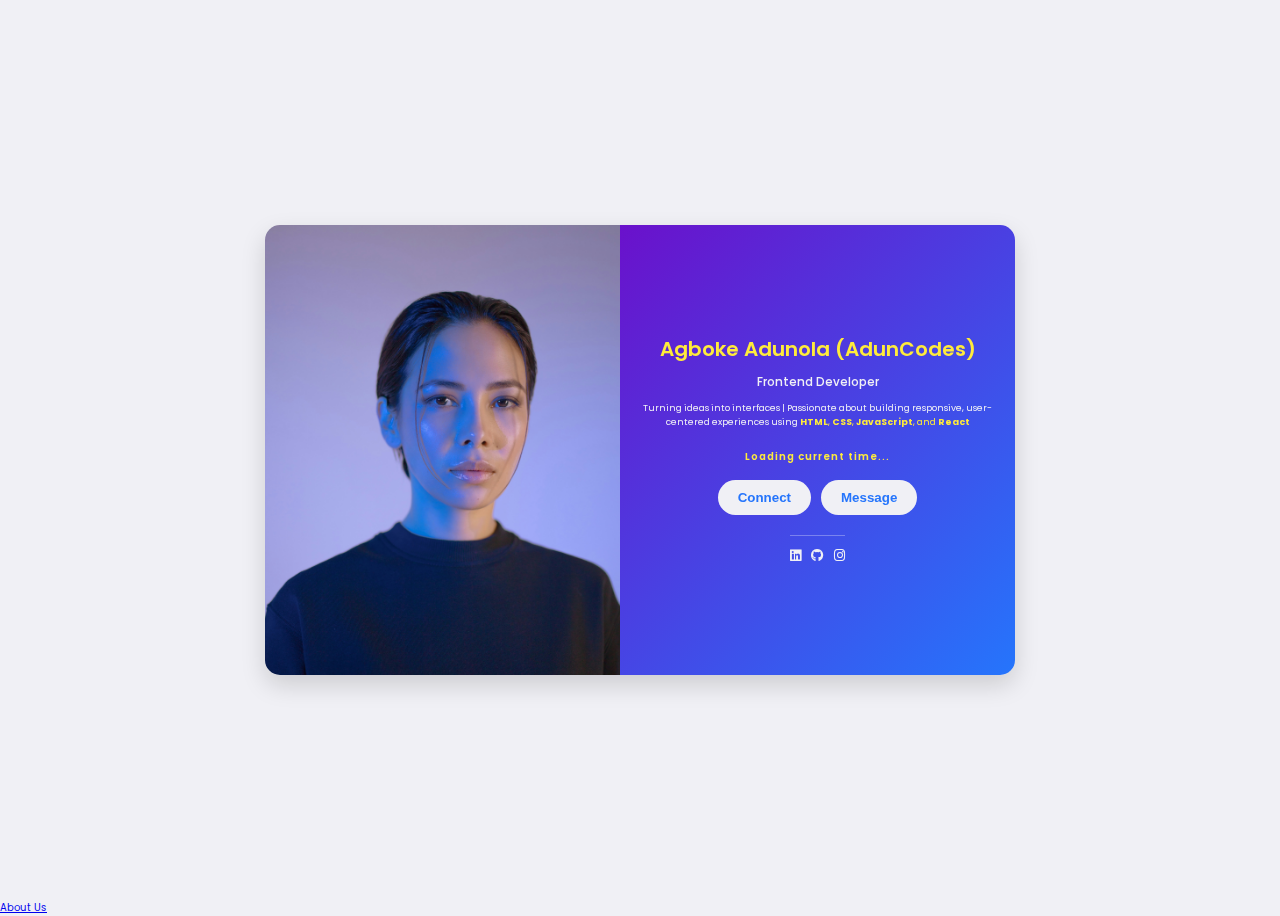
<file: index.html>
<!DOCTYPE html>
<html lang="en">
  <head>
    <meta charset="UTF-8" />
    <meta name="viewport" content="width=device-width, initial-scale=1.0" />
    <title>Profile Card</title>
    <link
      rel="stylesheet"
      href="https://cdnjs.cloudflare.com/ajax/libs/font-awesome/6.0.0/css/all.min.css"
    />
    <link rel="stylesheet" href="index.css" />
    <link rel="stylesheet" href="profile.css" />
  </head>

  <body>
    <article
      class="card-container"
      id="showDetails"
      data-testid="test-profile-card"
    >
      <div class="profile-card">
        <div class="flip-card-inner">
          <!-- FRONT SIDE -->
          <div class="card-front">
            <div class="profile-image" data-testid="test-user-avatar">
              <figure>
                <img src="assets/profile_pics.jpg" alt="Profile Avatar" />
              </figure>
            </div>

            <div class="profile-info">
              <h2 class="name" data-testid="test-user-name">
                Agboke Adunola (AdunCodes)
              </h2>
              <h3>Frontend Developer</h3>
              <p data-testid="test-user-bio">
                Turning ideas into interfaces | Passionate about building
                responsive, user-centered experiences using
                <span class="profile-info-highlight">
                  <strong>HTML</strong>, <strong>CSS</strong>,
                  <strong>JavaScript</strong>, and <strong>React</strong>
                </span>
              </p>

           
              <p id="current-time">Loading current time...</p>

              <div class="action-btns">
                <button class="btn-connect">Connect</button>
                <button class="btn-message">Message</button>
              </div>

              <div class="social-icons" data-testid="test-user-social-links">
                <a
                  href="https://linkedin.com/in/agboke-folashade-718416125"
                  target="_blank"
                  rel="noopener noreferrer"
                  data-testid="test-user-social-linkedin"
                  aria-label="LinkedIn"
                >
                  <i class="fab fa-linkedin"></i>
                </a>
                <a
                  href="https://github.com/Agboke-Adunola"
                  target="_blank"
                  rel="noopener noreferrer"
                  data-testid="test-user-social-github"
                  aria-label="GitHub"
                >
                  <i class="fab fa-github"></i>
                </a>
                <a
                  href="https://instagram.com/Agboke-folashade"
                  target="_blank"
                  rel="noopener noreferrer"
                  data-testid="test-user-social-instagram"
                  aria-label="Instagram"
                >
                  <i class="fab fa-instagram"></i>
                </a>
              </div>
            </div>
          </div>

          <!-- BACK SIDE -->
          <div class="card-back">
            <div class="detail-card">
              <div class="hobbies" data-testid="test-user-hobbies">
                <h3>Hobbies</h3>
                <ul>
                  <li>Coding</li>
                  <li>Travelling</li>
                  <li>Cooking</li>
                  <li>Connecting with people</li>
                  <li>Open source contributions</li>
                </ul>
              </div>

              <div class="dislike" data-testid="test-user-dislike">
                <h3>Dislikes</h3>
                <ul>
                  <li>Procrastination</li>
                  <li>Fixing Bugs</li>
                  <li>Bad Connectivity</li>
                </ul>
              </div>
            </div>

            <div class="contact-links" data-testid="test-user-contact-links">
              <h3>Let's Connect</h3>
              <p>
                Feel free to reach out for collaborations, projects, or
                networking opportunities.
              </p>
              <div class="social-icons">
                <a
                  href="https://linkedin.com/in/agboke-folashade-718416125"
                  target="_blank"
                  rel="noopener noreferrer"
                  data-testid="test-user-social-linkedin"
                  aria-label="LinkedIn"
                >
                  <i class="fab fa-linkedin"></i>
                </a>
                <a
                  href="https://github.com/Agboke-Adunola"
                  target="_blank"
                  rel="noopener noreferrer"
                  data-testid="test-user-social-github"
                  aria-label="GitHub"
                >
                  <i class="fab fa-github"></i>
                </a>
                <a
                  href="https://instagram.com/Agboke-folashade"
                  target="_blank"
                  rel="noopener noreferrer"
                  data-testid="test-user-social-instagram"
                  aria-label="Instagram"
                >
                  <i class="fab fa-instagram"></i>
                </a>
              </div>
            </div>
          </div>
        </div>
      </div>
    </article>

    <a href="contactForm.html">About Us</a>
    <script src="script.js"></script>
  </body>
</html>
</file>
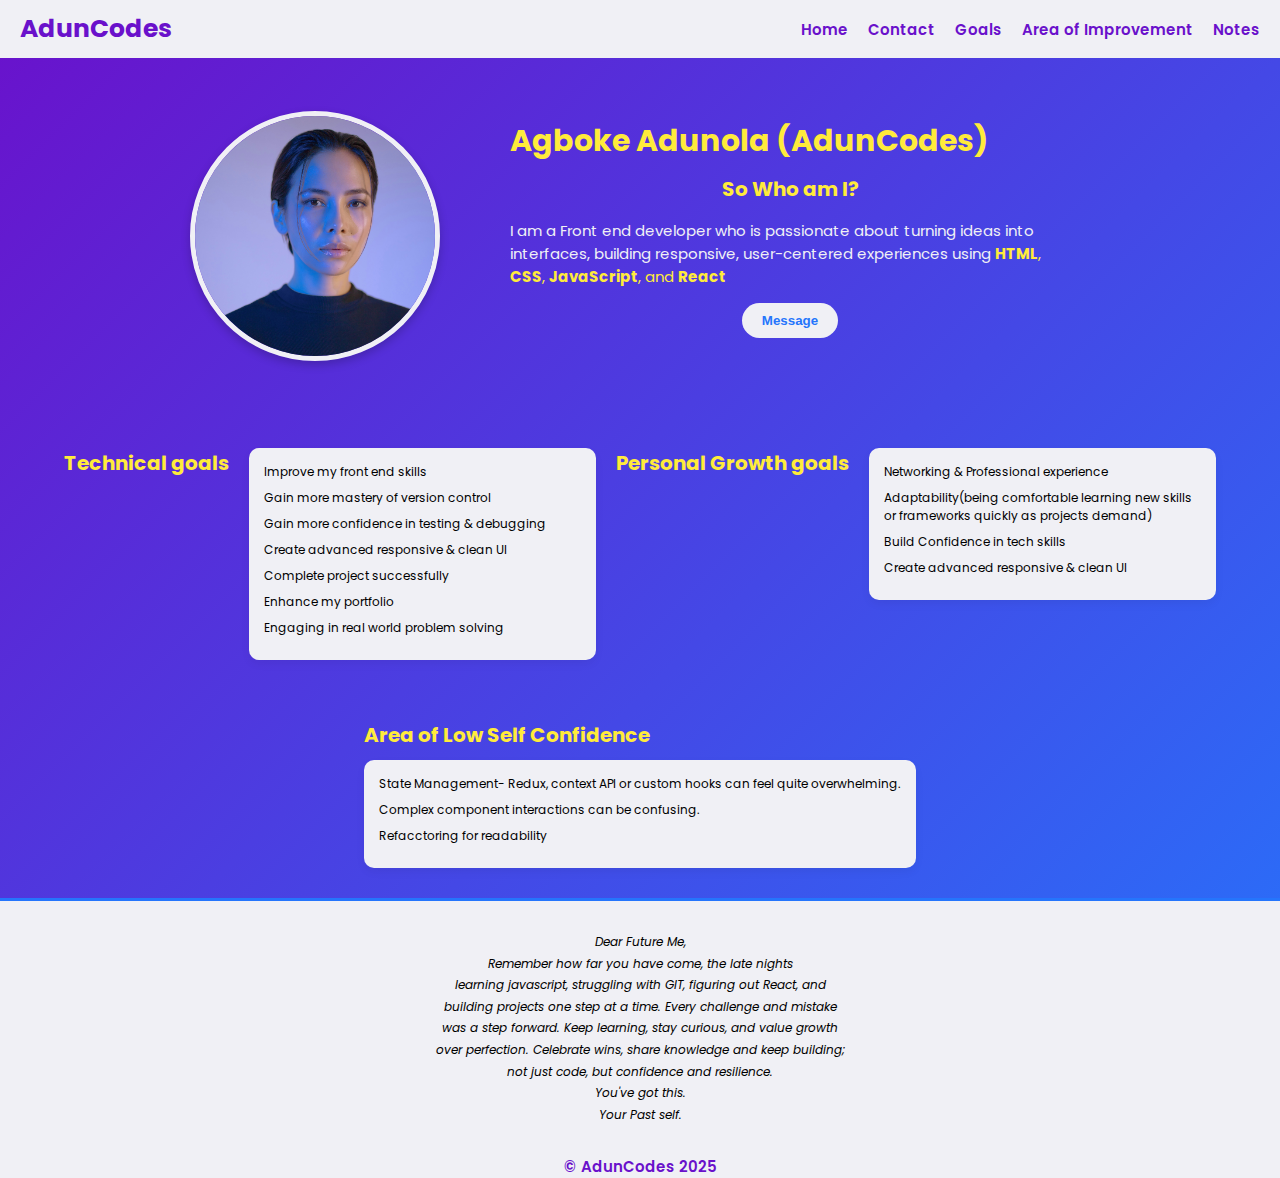
<file: aboutMe.html>
<!DOCTYPE html>
<html lang="en">
  <head>
    <meta charset="UTF-8" />
    <meta name="viewport" content="width=device-width, initial-scale=1.0" />
    <title>About Me</title>
    <link
      rel="stylesheet"
      href="https://cdnjs.cloudflare.com/ajax/libs/font-awesome/6.0.0/css/all.min.css"
    />
    <link rel="stylesheet" href="index.css" />
    <link rel="stylesheet" href="utility.css" />
    <link rel="stylesheet" href="aboutMe.css" />
  </head>
  <body>
    <main class="about-container" data-testid="test-about-page">
      <div class="about-page">
        <section class="navbar">
          <div class="header">
            <div class="logo">AdunCodes</div>

         <!-- for harmburger menu -->
            <div class="menu-toggle" id="menu-toggle">
              <i class="fas fa-bars"></i>
            </div>

            <nav aria-label="Main navigation" id="nav-menu">
              <ul>
                <li><a href="index.html">Home</a></li>
                <li><a href="contactForm.html">Contact</a></li>
                <li><a href="#goals">Goals</a></li>
                <li><a href="#areas">Area of Improvement</a></li>
                <li><a href="#notes">Notes</a></li>
              </ul>
            </nav>
          </div>
        </section>

        <section class="about-details">
          <!-- left section -->
          <div class="about-image">
            <img src="assets/profile_pics.jpg" alt="about-avatar" />
          </div>

          <!-- Right section -->
          <div class="about-bio">
            <h1 class="about-heading" data-testid="test-user-name">
              Agboke Adunola (AdunCodes)
            </h1>

            <h2>So Who am I?</h2>
            <p data-testid="test-user-bio">
              I am a Front end developer who is passionate about turning ideas
              into interfaces, building responsive, user-centered experiences
              using
              <span class="profile-info-highlight">
                <strong>HTML</strong>, <strong>CSS</strong>,
                <strong>JavaScript</strong>, and <strong>React</strong>
              </span>
            </p>

            <button onclick="window.location.href='contactForm.html'">
              Message
            </button>
          </div>
        </section>

        <section class="about-goals-container" id="goals" data-testid="test-about-goals">
          <div class="about-goals">
            <h3>Technical goals</h3>
            <ul>
              <li>Improve my front end skills</li>
              <li>Gain more mastery of version control</li>
              <li>Gain more confidence in testing & debugging</li>
              <li>Create advanced responsive & clean UI</li>
              <li>Complete project successfully</li>
              <li>Enhance my portfolio</li>
              <li>Engaging in real world problem solving</li>
            </ul>

            <h3>Personal Growth goals</h3>
            <ul>
              <li>Networking & Professional experience</li>
              <li>
                Adaptability(being comfortable learning new skills or frameworks
                quickly as projects demand)
              </li>
              <li>Build Confidence in tech skills</li>
              <li>Create advanced responsive & clean UI</li>
            </ul>
          </div>
        </section>

        <section class="areas-container">
          <div class="areas" id="areas" data-testid="test-about-confidence">
            <h3>Area of Low Self Confidence</h3>
            <ul>
              <li>
                State Management- Redux, context API or custom hooks can feel
                quite overwhelming.
              </li>
              <li>Complex component interactions can be confusing.</li>
              <li>Refacctoring for readability</li>
            </ul>
          </div>
        </section>

        <section class="Note" id="notes" data-testid="test-about-future-note">
          <p>
            Dear Future Me, <br />
            Remember how far you have come, the late nights <br />
            learning javascript, struggling with GIT, figuring out React, and
            <br />
            building projects one step at a time. Every challenge and mistake
            <br />
            was a step forward. Keep learning, stay curious, and value growth<br />
            over perfection. Celebrate wins, share knowledge and keep
            building;<br />
            not just code, but confidence and resilience. <br />
            You've got this. <br />
            Your Past self.
          </p>
        </section>
      </div>
      <footer>&copy; AdunCodes 2025</footer>
    </main>

    <script src="aboutMe.js"></script>
  </body>
</html>
</file>
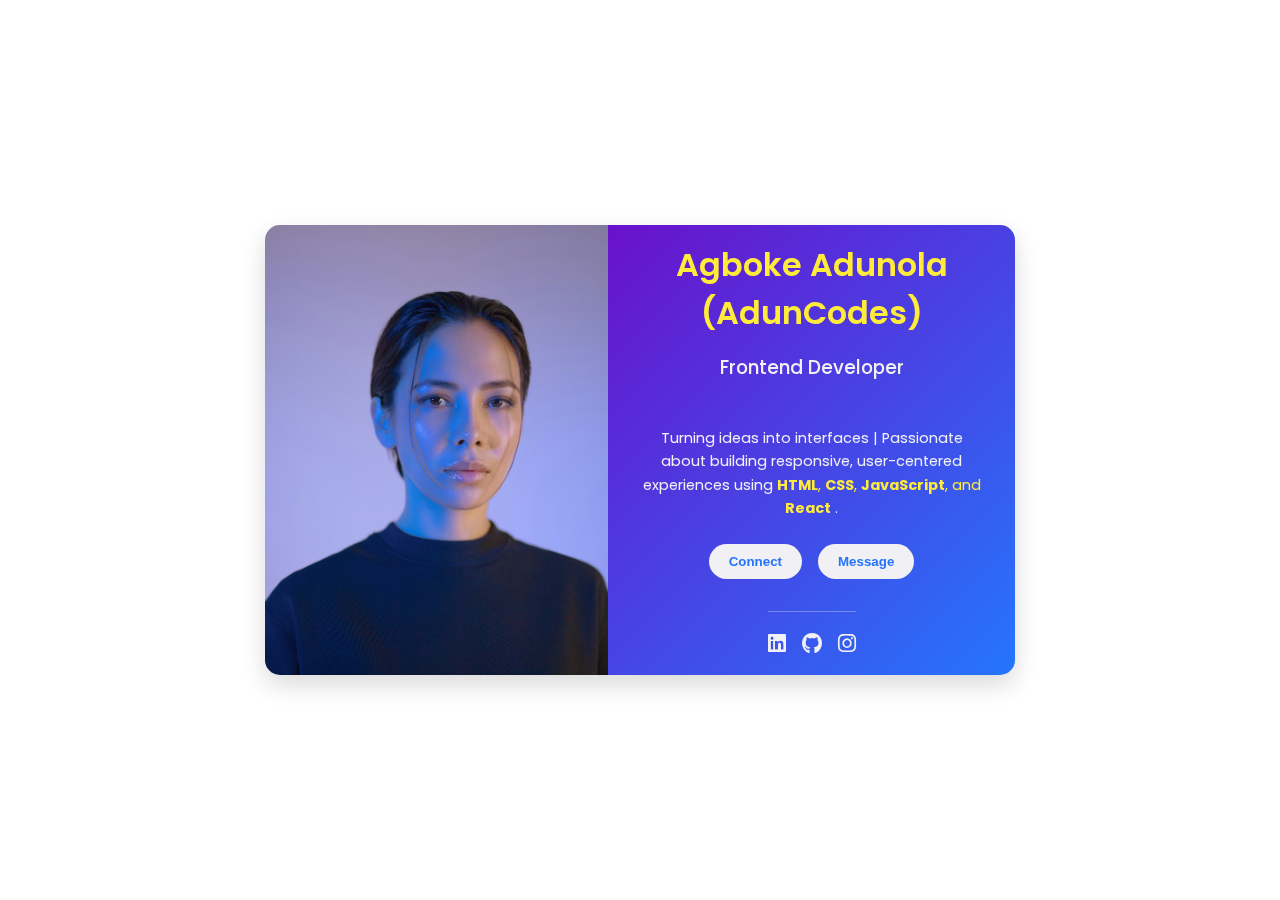
<file: main.html>
<!DOCTYPE html>
<html lang="en">
  <head>
    <meta charset="UTF-8" />
    <meta name="viewport" content="width=device-width, initial-scale=1.0" />
    <title>Profile Card</title>
    <link
      rel="stylesheet"
      href="https://cdnjs.cloudflare.com/ajax/libs/font-awesome/6.0.0/css/all.min.css"
    />
    <link rel="stylesheet" href="style.css" />
  </head>

  <body>
    <article>
      <div class="card-container" id="show-details">
        <div class="profile-card" id="card1" data-testid="test-profile-card">
          <div class="flip-card-inner">
            <!-- FRONT SIDE -->
            <div class="card-front">
              <div class="profile-image">
                <figure>
                  <img src="assets/profile pics.jpg" alt="Profile Avatar" />
                </figure>
              </div>

              <div class="profile-info">
                <h2 class="name">Agboke Adunola (AdunCodes)</h2>
                <h3>Frontend Developer</h3>
                <p id="current-time"></p>
                <p>
                  Turning ideas into interfaces | Passionate about building
                  responsive, user-centered experiences using
                  <span class="profile-info-highlight">
                    <strong>HTML</strong>, <strong>CSS</strong>,
                    <strong>JavaScript</strong>, and
                    <strong>React</strong> </span
                  >.
                </p>

                <div class="action-btns">
                  <button class="btn-connect">Connect</button>
                  <button class="btn-message">Message</button>
                </div>

                <div class="social-icons">
                  <a
                    href="https://linkedin.com/in/agboke-folashade-718416125"
                    target="_blank"
                    aria-label="LinkedIn"
                  >
                    <i class="fab fa-linkedin"></i>
                  </a>
                  <a
                    href="https://github.com/Agboke-Adunola"
                    target="_blank"
                    aria-label="GitHub"
                  >
                    <i class="fab fa-github"></i>
                  </a>
                  <a
                    href="https://instagram.com/Agboke-folashade"
                    target="_blank"
                    aria-label="Instagram"
                  >
                    <i class="fab fa-instagram"></i>
                  </a>
                </div>
              </div>
            </div>

            <!-- BACK SIDE -->
            <div class="card-back">
              <div class="wrapper">
                <div class="hobbies">
                  <h3>Hobbies</h3>
                  <ul>
                    <li>Coding</li>
                    <li>Travelling</li>
                    <li>Cooking</li>
                    <li>Connecting with people</li>
                    <li>Open source contributions</li>
                  </ul>
                </div>

                <div class="dislike">
                  <h3>Dislikes</h3>
                  <ul>
                    <li>Travelling</li>
                    <li>Cooking</li>
                  </ul>
                </div>
              </div>

              <div class="contact-links">
                <h3>Let's Connect</h3>
                <p>
                  Feel free to reach out for collaborations, projects, or
                  networking opportunities.
                </p>
                <div class="social-icons">
                  <a
                    href="https://linkedin.com/in/agboke-folashade-718416125"
                    target="_blank"
                    aria-label="LinkedIn"
                  >
                    <i class="fab fa-linkedin"></i>
                  </a>
                  <a
                    href="https://github.com/Agboke-Adunola"
                    target="_blank"
                    aria-label="GitHub"
                  >
                    <i class="fab fa-github"></i>
                  </a>
                  <a href="mailto:aduncodes@example.com" aria-label="Email">
                    <i class="fas fa-envelope"></i>
                  </a>
                </div>
              </div>
            </div>
          </div>
        </div>
      </div>
    </article>

    <script src="script.js"></script>
  </body>
</html>
</file>
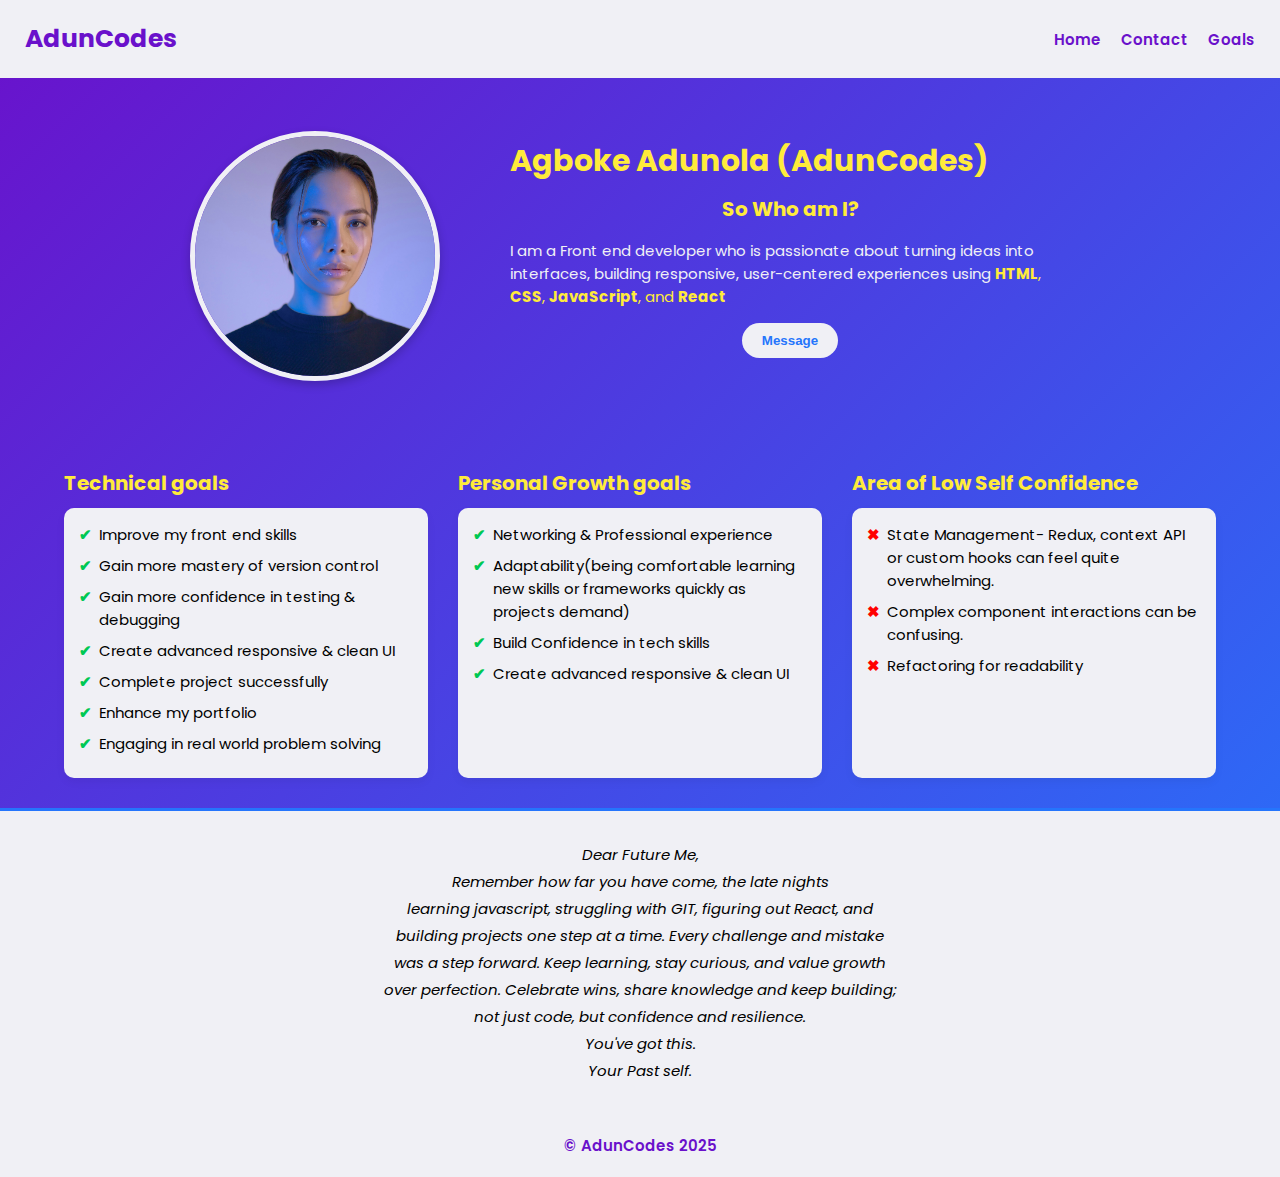
<file: pages/aboutMe.html>
<!DOCTYPE html>
<html lang="en">
  <head>
    <meta charset="UTF-8" />
    <meta name="viewport" content="width=device-width, initial-scale=1.0" />
    <title>About Me</title>
    <link
      rel="stylesheet"
      href="https://cdnjs.cloudflare.com/ajax/libs/font-awesome/6.0.0/css/all.min.css"
    />
    <link rel="stylesheet" href="/index.css" />
    <link rel="stylesheet" href="/css/header.css" />
    <link rel="stylesheet" href="/css/utility.css" />
    <link rel="stylesheet" href="/css/aboutMe.css" />
    <link rel="stylesheet" href="/css/footer.css" />
  </head>
  <body>
    <main class="about-container" data-testid="test-about-page">
      <div class="about-page">
        <section class="navbar">
          <div class="header">
            <div class="logo">AdunCodes</div>

            <!-- for harmburger menu -->
            <div class="menu-toggle" id="menu-toggle">
              <i class="fas fa-bars"></i>
            </div>

            <nav aria-label="Main navigation" id="nav-menu">
              <ul>
                <li><a href="../index.html">Home</a></li>
                <li><a href="../pages/contactForm.html">Contact</a></li>
                <li><a href="#goals">Goals</a></li>
              </ul>
            </nav>
          </div>
        </section>

        <section class="about-details">
          <!-- left section -->
          <div class="about-image">
            <img src="/assets/profile_pics.jpg" alt="about-avatar" />
          </div>

          <!-- Right section -->
          <div class="about-bio">
            <h1 class="about-heading" data-testid="test-user-name">
              Agboke Adunola (AdunCodes)
            </h1>

            <h2>So Who am I?</h2>
            <p data-testid="test-user-bio">
              I am a Front end developer who is passionate about turning ideas
              into interfaces, building responsive, user-centered experiences
              using
              <span class="profile-info-highlight">
                <strong>HTML</strong>, <strong>CSS</strong>,
                <strong>JavaScript</strong>, and <strong>React</strong>
              </span>
            </p>

            <button onclick="window.location.href='contactForm.html'">
              Message
            </button>
          </div>
        </section>

        <section
          class="about-goals-container"
          data-testid="test-about-goals"
        >
          <div class="about-goals" id="goals">
            <div class="technical-goals" >
              <h3>Technical goals</h3>
              <ul>
                <li>Improve my front end skills</li>
                <li>Gain more mastery of version control</li>
                <li>Gain more confidence in testing & debugging</li>
                <li>Create advanced responsive & clean UI</li>
                <li>Complete project successfully</li>
                <li>Enhance my portfolio</li>
                <li>Engaging in real world problem solving</li>
              </ul>
            </div>

            <div class="personal-goals">
              <h3>Personal Growth goals</h3>
              <ul>
                <li>Networking & Professional experience</li>
                <li>
                  Adaptability(being comfortable learning new skills or
                  frameworks quickly as projects demand)
                </li>
                <li>Build Confidence in tech skills</li>
                <li>Create advanced responsive & clean UI</li>
              </ul>
            </div>

            <div class="areas" id="areas" data-testid="test-about-confidence">
              <h3>Area of Low Self Confidence</h3>
              <ul>
                <li>
                  State Management- Redux, context API or custom hooks can feel
                  quite overwhelming.
                </li>
                <li>Complex component interactions can be confusing.</li>
                <li>Refactoring for readability</li>
              </ul>
            </div>
          </div>
        </section>

        <section class="note" id="notes" data-testid="test-about-future-note">
          <p>
            Dear Future Me, <br />
            Remember how far you have come, the late nights <br />
            learning javascript, struggling with GIT, figuring out React, and
            <br />
            building projects one step at a time. Every challenge and mistake
            <br />
            was a step forward. Keep learning, stay curious, and value growth<br />
            over perfection. Celebrate wins, share knowledge and keep
            building;<br />
            not just code, but confidence and resilience. <br />
            You've got this. <br />
            Your Past self.
          </p>
        </section>
      </div>
      <footer>&copy; AdunCodes 2025</footer>
    </main>

    <script src="/js/hamburger.js"></script>
    <script src="/js/aboutMe.js"></script>
  </body>
</html>
</file>
<file: index.css>
@import url("https://fonts.googleapis.com/css2?family=Poppins:ital,wght@0,100;0,200;0,300;0,400;0,500;0,600;0,700;0,800;0,900;1,100;1,200;1,300;1,400;1,500;1,600;1,700;1,800;1,900&display=swap");

:root {
  --whitish: #f0f0f5;
  --yellow: #ffeb3b;
  --black: #1a1a1a;
  --blue: #2575fc;
  --purple: #6a11cb;
  --green: #28a745;
  --red: #e74c3c;
  --gray:#9aa0a6;
  --font-family: "Poppins", sans-serif;
  --bg-gradient: linear-gradient(135deg, #6a11cb, #2575fc);
}

* {
  margin: 0;
  padding: 0;
  box-sizing: border-box;
}

html {
  font-size: 62.5%;
}

html,
body {
  font-family: var(--font-family);
  width: 100%;
  background-color: var(--whitish);
  height: 100%;
}
</file>
<file: profile.css>
.card-container {
  display: flex;
  width: 100%;
  height: 100%;
  justify-content: center;
  align-items: center;
  transition: all 0.5s ease;
}

.profile-card {
  display: flex;
  width: 760px;
  height: 400px;
  border-radius: 15px;
  overflow: hidden;
  box-shadow: 0 10px 25px rgba(0, 0, 0, 0.15);
  background: var(--whitish);
  transition: all 0.4s ease;
  transform: translateY(0);
}

.profile-info {
  flex: 1;
  background: var( --bg-gradient);
  color: var(--whitish);
  padding: 2rem;
  display: flex;
  flex-direction: column;
  justify-content: center;
  align-items: center;
  text-align: center;
}

.profile-info .name {
  font-size: 2rem;
  font-weight: 600;
  margin-bottom: 1rem;
  color: var(--yellow);
}

.profile-info h3 {
  font-weight: 500;
  margin-bottom: 1rem;
}

#current-time {
  font-family: var(--font-family);
  font-size: 1rem;
  font-weight: 600;
  color: var(--yellow);
  margin-top: 5px;
  letter-spacing: 1px;
}

.profile-info p {
  font-size: 0.9rem;
  line-height: 1.6;
  margin-bottom: 1.5rem;
  color: var(--whitish);
}

.profile-info-highlight {
  color: var(--yellow);
}

.action-btns {
  display: flex;
  gap: 1rem;
}

.action-btns button {
  background: var(--whitish);
  color: var(--blue);
  border: none;
  border-radius: 25px;
  padding: 10px 20px;
  font-weight: 600;
  cursor: pointer;
  transition: all 0.3s ease;
}

.action-btns button:hover {
  background: var(--yellow);
  color: var(--blue);
  transform: scale(1.05);
}

.social-icons {
  margin-top: 2rem;
  border-top: 1px solid rgba(255, 255, 255, 0.3);
  padding-top: 1rem;
  display: flex;
  gap: 1rem;
}

.social-icons a {
  color: var(--whitish);
  font-size: 1.3rem;
  transition: color 0.3s ease, transform 0.3s ease;
}

.social-icons a:hover {
  color: var(--yellow);
  transform: scale(1.2);
}

.profile-image {
  flex: 1;
  overflow: hidden;
  height: 100%;
}

.profile-image figure {
  width: 100%;
  height: 100%;
  margin: 0;

  cursor: zoom-in;
}

.profile-image figure img {
  width: 100%;
  height: 100%;
  display: block;
  object-fit: cover;
}

/* Hover floating effect */
/* .profile-card:hover:not(.shrink) {
  transform: translateY(-5px) scale(1.02);
} */

/* Shrink when clicked */
/* .profile-card.shrink {
  width: 400px;
  height: 250px;
  transform: scale(0.9);
  opacity: 0.9;
} */

.detail-card {
  /* opacity: 0; */
  pointer-events: none;
  transform: scale(0.8);
  padding: 1rem;
  width: 100%;

  display: flex;
  border-radius: 1rem;
  background: linear-gradient(135deg, #6a11cb, #2575fc);
  color: var(--whitish);

  transition: all 0.6s ease;
}

.detail-card.expand {
  opacity: 1;
  pointer-events: auto;
  transform: scale(1.05);
  width: 700px;
}

.detail-card.show {
  opacity: 1;
  pointer-events: auto;
  transform: scale(1);
}

.detail-header {
  display: flex;
  gap: 1rem;
  align-items: center;
}

.detail-header img {
  width: 80px;
  border-radius: 50%;
}

.detail-header .col {
  flex: -1;
}

.detail-header p {
  font-size: 0.8rem;
}

.detail-header h5 {
  font-size: 0.9rem;
  font-weight: 600;
  color: var(--yellow);
}

.detail-card .name {
  font-size: 1rem;
  font-weight: 600;
  color: var(--yellow);
}

.detail-card h3 {
  font-size: 0.9rem;
  font-weight: 500;
  margin-bottom: 1rem;
}

.detail-card .about {
  font-size: 0.8rem;
}
.profile-card {
  width: 750px;
  /* width: 100%; */
  height: 450px;
  perspective: 1000px;
}

.flip-card-inner {
  position: relative;
  width: 100%;
  height: 100%;
  transition: transform 0.8s;
  transform-style: preserve-3d;
}

.profile-card .flip-card-inner.flipped {
  transform: rotateY(180deg);
}

.card-front,
.card-back {
  position: absolute;
  width: 100%;
  display: flex;
  height: 100%;
  backface-visibility: hidden;
}

.card-back {
  transform: rotateY(180deg);
}

.card-back {
  background: linear-gradient(135deg, #6a11cb, #2575fc);
  color: var(--whitish);
  display: flex;
  flex-direction: column;
  align-items: center;
  justify-content: flex-start;
  text-align: center;
  padding: 1.5rem 1rem;
  border-radius: 1.5rem;
  height: 100%;
  transform: rotateY(180deg);
  backface-visibility: hidden;
  box-shadow: 0 10px 25px rgba(0, 0, 0, 0.25);
}

.card-back .detail-card {
  display: flex;
  align-items: center;
  justify-content: center;
  width: 80%;
  margin-inline: auto;
  gap: 30px;
}
.card-back .hobbies,
.card-back .dislike {
  width: 100%;
  /* background: rgba(255, 255, 255, 0.05); */
  border-radius: 0.8rem;
  text-align: left;
  padding: 1rem;
  height: 100%;
  transition: background 0.3s ease;
}
.hobbies,
.dislike {
  background-color: transparent !important;
}

.card-back .hobbies:hover .card-back .dislike:hover {
  background: rgba(255, 255, 255, 0.1);
}

.card-back .hobbies h3,
.card-back .dislike h3 {
  color: var(--yellow);
  margin-bottom: 0.8rem;
  font-size: 1rem;
  font-weight: 700;
  text-transform: uppercase;
  letter-spacing: 0.5px;
}

.hobbies,
.dislike {
  flex: 1;
}

.card-back ul {
  list-style: none;
  font-weight: 400;
  padding: 0;
  margin: 0;
}

.card-back ul li {
  font-size: 1rem;
  color: #f4f4f4;
  padding: 0.3rem 0;
  border-bottom: 1px solid rgba(255, 255, 255, 0.05);
}

.card-back ul li:last-child {
  border-bottom: none;
}

.card-back .contact-links {
  margin-top: auto;
}

.card-back .contact-links h3 {
  color: var(--yellow);
  font-size: 1.05rem;
  text-transform: uppercase;
  margin-bottom: 0.6rem;
}

.card-back .contact-links p {
  font-size: 0.85rem;
  color: #f2f2f2;
  margin-bottom: 1rem;
}

.card-back .social-icons {
  display: flex;
  justify-content: center;
  gap: 1rem;
}

.card-back .social-icons a {
  color: var(--whitish);
  font-size: 1.3rem;
  transition: color 0.3s ease, transform 0.3s ease;
}

.card-back .social-icons a:hover {
  color: var(--yellow);
  transform: scale(1.2);
}

/* keyboard navigation for links */
a:focus,
a:focus-visible {
  outline: 2px solid var(--yellow);
  outline-offset: 4px;
  border-radius: 4px;
  transition: outline 0.2s ease;
}

/* keyboard navigation for buttons */
button:focus,
button:focus-visible {
  outline: 2px solid var(--yellow);
  outline-offset: 4px;
  border-radius: 25px;
  box-shadow: 0 0 6px rgba(255, 235, 59, 0.5);
  transition: outline 0.2s ease, box-shadow 0.2s ease;
}

/* keyboard navigation for social Icons */
.social-icons a:focus,
.social-icons a:focus-visible {
  color: var(--yellow);
  transform: scale(1.15);
  outline: none;
  box-shadow: 0 0 6px rgba(255, 235, 59, 0.6);
  border-radius: 50%;
}

/* Responsiveness */

/* Mobile view (≤599px) */
@media (max-width: 1000px) {
  .card-container {
    height: 100%;
  }
  .profile-card {
    flex-direction: column;
    width: 90%;
    height: 95%;
    overflow-y: auto;
  }
  .profile-card::-webkit-scrollbar {
    display: none;
  }
  .card-front {
    flex-direction: column;
  }
  .card-back {
    padding: 1rem;
  }
  .card-back .detail-card {
    width: 100%;
    transform: scale(0.95);
  }
  .profile-image {
    max-height: 35%;
    min-height: 30%;
  }
  .profile-image figure {
    display: flex;
    justify-content: center;
    align-items: center;
    height: 100%;

    object-fit: contain;
  }

  .profile-image figure img {
    width: 150px;
    object-position: center;
    height: 150px;
    border-radius: 50%;
    margin-bottom: 5px;
  }

  .profile-info {
    text-align: center;
    padding: 1.5rem;
  }

  .profile-info h2 {
    font-size: 2rem;
  }

  .contact-btn {
    margin: 0 auto;
  }

  .social-icons {
    justify-content: center;
  }
}
</file>
<file: utility.css>
.mt-auto {
  margin-top: auto;
}

.flex {
  display: flex;
}
.flex-1 {
  flex: 1;
}

.flex-col {
  flex-direction: column;
}
.items-center {
  align-items: center;
}
.justify-center {
  justify-content: center;
}


.form-control {
  position: relative;
  margin-bottom: 20px;
}

.form-control input,
.form-control textarea {
  width: 100%;
  padding: 10px;
  border: 2px solid #ccc;
  border-radius: 6px;
  font-size: 1rem;
  outline: none;
  transition: border 0.3s ease;
}

.form-control.success input,
.form-control.success textarea {
  border-color: #28a745;
}

.form-control.error input,
.form-control.error textarea {
  border-color: #e74c3c;
}

.form-control i {
  position: absolute;
  right: 10px;
  top: 38px;
  visibility: hidden;
}

.success-icon {
  color: #28a745;
}

.error-icon {
  color: #e74c3c;
}

.form-control.success .success-icon {
  visibility: visible;
}

.form-control.error .error-icon {
  visibility: visible;
}

.form-control small {
  color: #e74c3c;
  position: absolute;
  bottom: -18px;
  left: 0;
  visibility: hidden;
  font-size: 0.85rem;
}

.form-control.error small {
  visibility: visible;
}
textarea{
    resize: none
}
</file>
<file: aboutMe.css>
.about-page {
  background: var(--bg-gradient);
}

.navbar {
  background: var(--whitish);
  color: var(--whitish);
  width: 100%;
  padding: 1rem 0;
  position: sticky;
  top: 0;
  z-index: 10;
}

.header {
  display: flex;
  justify-content: space-between;
  align-items: center;
  padding: 0 2rem;
  position: relative;
}

.navbar ul {
  list-style: none;
  display: flex;
  justify-content: center;
  align-items: center;
  gap: 10rem;
}

.navbar a {
  text-decoration: none;
  color: var(--purple);
  font-size: 1.5rem;
  font-weight: 600;
  transition: color 0.3s ease;
}

.navbar a:hover {
  color: var(--yellow);
}

.logo {
  font-size: 2.5rem;
  font-weight: bold;
  color: var(--purple);
}

/* Hamburger menu (hidden on desktop) */
.menu-toggle {
  display: none;
  font-size: 1.5rem;
  cursor: pointer;
}

/* Navigation Menu */
#nav-menu ul {
  display: flex;
  list-style: none;
  gap: 2rem;
  transition: all 0.3s ease;
}

/* Smooth scroll behavior */
html {
  scroll-behavior: smooth;
}

.about-details {
  display: flex;
  align-items: center;
  justify-content: center;
  gap: 5rem;
  padding: 3rem 5%;
  flex-wrap: wrap;
}

.about-image img {
  width: 250px;
  height: 250px;
  object-fit: cover;
  border-radius: 50%;
  border: 5px solid var(--whitish);
  box-shadow: 0 4px 10px rgba(0, 0, 0, 0.2);
}

.about-bio {
  max-width: 600px;
  height: 300px;
  padding: 3rem 2rem;
}

.about-heading {
  color: var(--yellow);
  font-size: 3rem;
  margin-bottom: 1rem;
}
.about-bio h2 {
  font-size: 2rem;
  color: var(--yellow);
  text-align: center;
  margin-top: 2rem 0;
}

.about-bio p {
  font-size: 1.5rem;
  margin: 1.5rem 0;
  color: var(--whitish);
}

.profile-info-highlight {
  color: var(--yellow);
}

.about-bio button {
  display: block;
  margin: 0 auto;
  background: var(--whitish);
  color: var(--blue);
  border: none;
  border-radius: 25px;
  padding: 10px 20px;
  font-weight: 600;
  cursor: pointer;
  transition: all 0.3s ease;
}

.about-bio button:hover {
  background: var(--yellow);
  color: var(--blue);
  transform: scale(1.05);
}

/* goals */
.about-goals-container {
  display: flex;
  justify-content: space-between;
  align-items: flex-start;
  gap: 2rem;
  flex-wrap: wrap;
  padding: 3rem 5%;
}

.about-goals {
  display: flex;
  justify-content: space-between;
  align-items: flex-start;
  gap: 2rem;
  flex-wrap: wrap;
}

.about-goals h3 {
  color: var(--yellow);
  font-size: 2rem;
  margin-bottom: 1rem;
}

.about-goals ul {
  background: var(--whitish);
  border-radius: 10px;
  padding: 1.5rem;
  box-shadow: 0 4px 10px rgba(0, 0, 0, 0.05);
  flex: 1;
}

.about-goals li {
  font-size: 1.2rem;
  margin-bottom: 0.8rem;
  list-style: none;
}

/* Area of Confidence Section */
.areas-container {
  display: flex;
  flex-direction: column;
  justify-content: center;
  align-items: center;
  padding: 3rem 5%;
}

.areas h3 {
  color: var(--yellow);
  font-size: 2rem;
  margin-bottom: 1rem;
}

.areas ul {
  background: var(--whitish);
  border-radius: 10px;
  padding: 1.5rem;
  box-shadow: 0 4px 10px rgba(0, 0, 0, 0.05);
}

.areas li {
  font-size: 1.2rem;
  margin-bottom: 0.8rem;
  list-style: none;
}

/* Note to myself section*/
.Note {
  background: var(--whitish);
  padding: 3rem 5%;
  font-style: italic;
  border-top: 3px solid var(--blue);
}

.Note p {
  max-width: 800px;
  margin: 0 auto;
  text-align: center;
  font-size: 1.2rem;
  line-height: 1.8;
}

footer {
  text-align: center;
  color: var(--purple);
  font-size: 1.5rem;
  font-weight: 600;
  margin: 0 1rem;
}

/* Responsive design */
@media (max-width: 768px) {
  .about-details {
    flex-direction: column;
    text-align: center;
  }

  .about-goals {
    flex-direction: column;
  }

  .areas{
    font-size: 1rem;
  }
  .navbar ul {
    flex-wrap: wrap;
    gap: 1rem;
  }

  .about-bio button {
    width: 100%;
  }
  .menu-toggle {
    display: block;
    color: var(--purple);
  }

  #nav-menu {
    position: absolute;
    top: 70px;
    right: 0;
    width: 60%;
    background: var(--bg-gradient);
    display: none;
    flex-direction: column;
    align-items: center;
    padding: 1.5rem 0;
    border-radius: 0 0 0 20px;
    box-shadow: 0 4px 8px rgba(0, 0, 0, 0.2);
    transition: all 0.3s ease;
    cursor: pointer;
  }

  #nav-menu.active {
    display: flex;
  }

  #nav-menu ul {
    flex-direction: column;
    gap: 1rem;
  }

  #nav-menu a {
    font-size: 1.2rem;
    color: var(--whitish);
    padding: 0.75rem;
  }

  #nav-menu a:hover {
    color: var(--yellow);
  }
}


/* keyboard navigation for links */
a:focus,
a:focus-visible {
  outline: 2px solid var(--yellow);
  outline-offset: 4px;
  border-radius: 4px;
  transition: outline 0.2s ease;
}

/* keyboard navigation for buttons */
button:focus,
button:focus-visible {
  outline: 2px solid var(--yellow);
  outline-offset: 4px;
  border-radius: 25px;
  box-shadow: 0 0 6px rgba(255, 235, 59, 0.5);
  transition: outline 0.2s ease, box-shadow 0.2s ease;
}

/* keyboard navigation for social Icons */
.social-icons a:focus,
.social-icons a:focus-visible {
  color: var(--yellow);
  transform: scale(1.15);
  outline: none;
  box-shadow: 0 0 6px rgba(255, 235, 59, 0.6);
  border-radius: 50%;
}
</file>
<file: style.css>
@import url("https://fonts.googleapis.com/css2?family=Poppins:ital,wght@0,100;0,200;0,300;0,400;0,500;0,600;0,700;0,800;0,900;1,100;1,200;1,300;1,400;1,500;1,600;1,700;1,800;1,900&display=swap");

:root {
  --whitish: #f0f0f5;
  --yellow: #ffeb3b;
  --black: #1a1a1a;
  --blue: #2575fc;
  --font-family: "Poppins", sans-serif;
}

* {
  margin: 0;
  padding: 0;
  box-sizing: border-box;
}

body {
  font-family: var(--font-family);

  display: flex;
  align-items: center;
  justify-content: center;
  height: 100vh;
}

/* =====================
   CARD CONTAINER
===================== */
.card-container {
  display: flex;
  flex-direction: column;
  gap: 20px;
  align-items: center;
  transition: all 0.5s ease;
}

/* =====================
   PROFILE CARD
===================== */
.profile-card {
  display: flex;
  width: 760px;
  height: 400px;
  border-radius: 15px;
  overflow: hidden;
  box-shadow: 0 10px 25px rgba(0, 0, 0, 0.15);
  background: var(--whitish);
  transition: all 0.4s ease;
  transform: translateY(0);
}

.profile-info {
  flex: 1;
  background: linear-gradient(135deg, #6a11cb, #2575fc);
  color: var(--whitish);
  padding: 2rem;
  display: flex;
  flex-direction: column;
  justify-content: center;
  align-items: center;
  text-align: center;
}

.profile-info .name {
  font-size: 2rem;
  font-weight: 600;
  margin-bottom: 1rem;
  color: var(--yellow);
}

.profile-info h3 {
  font-weight: 500;
  margin-bottom: 1rem;
}

#current-time {
  font-size: 1rem;
  font-weight: bolder;
  color: var(--black);
  margin-top: 5px;
  letter-spacing: 1px;
}

.profile-info p {
  font-size: 0.9rem;
  line-height: 1.6;
  margin-bottom: 1.5rem;
  color: var(--whitish);
}

.profile-info-highlight {
  color: var(--yellow);
}

.action-btns {
  display: flex;
  gap: 1rem;
}

.action-btns button {
  background: var(--whitish);
  color: var(--blue);
  border: none;
  border-radius: 25px;
  padding: 10px 20px;
  font-weight: 600;
  cursor: pointer;
  transition: all 0.3s ease;
}

.action-btns button:hover {
  background: var(--yellow);
  color: var(--blue);
  transform: scale(1.05);
}

.social-icons {
  margin-top: 2rem;
  border-top: 1px solid rgba(255, 255, 255, 0.3);
  padding-top: 1rem;
  display: flex;
  gap: 1rem;
}

.social-icons a {
  color: var(--whitish);
  font-size: 1.3rem;
  transition: color 0.3s ease, transform 0.3s ease;
}

.social-icons a:hover {
  color: var(--yellow);
  transform: scale(1.2);
}

.profile-image {
  flex: 1;
  overflow: hidden;
  height: 100%;
}

.profile-image figure {
  width: 100%;
  height: 100%;
  margin: 0;
}

.profile-image figure img {
  width: 100%;
  height: 100%;
  display: block;
  object-fit: cover;
}

/* Hover floating effect */
.profile-card:hover:not(.shrink) {
  transform: translateY(-5px) scale(1.02);
}

/* Shrink when clicked */
.profile-card.shrink {
  width: 400px;
  height: 250px;
  transform: scale(0.9);
  opacity: 0.9;
}

/* =====================
   DETAIL CARD
===================== */
.detail-card {
  opacity: 0;
  pointer-events: none;
  transform: scale(0.8);
  padding: 1rem;
  width: 400px;
  border-radius: 1rem;
  background: linear-gradient(135deg, #6a11cb, #2575fc);
  color: var(--whitish);
  transition: all 0.6s ease;
}

.detail-card.expand {
  opacity: 1;
  pointer-events: auto;
  transform: scale(1.05);
  width: 700px;
}

.detail-card.show {
  opacity: 1;
  pointer-events: auto;
  transform: scale(1);
}

/* =====================
   DETAIL CARD CONTENT
===================== */
.detail-header {
  display: flex;
  gap: 1rem;
  align-items: center;
}

.detail-header img {
  width: 80px;
  border-radius: 50%;
}

.detail-header .col {
  flex: -1;
}

.detail-header p {
  font-size: 0.8rem;
}

.detail-header h5 {
  font-size: 0.9rem;
  font-weight: 600;
  color: var(--yellow);
}

.detail-card .name {
  font-size: 1rem;
  font-weight: 600;
  color: var(--yellow);
}

.detail-card h3 {
  font-size: 0.9rem;
  font-weight: 500;
  margin-bottom: 1rem;
}

.detail-card .about {
  font-size: 0.8rem;
}

/* =====================
   RESPONSIVE DESIGN
===================== */

/* Tablet view (600px–1024px) */
@media (max-width: 1024px) and (min-width: 600px) {
  .profile-card {
    width: 90%;
    height: 400px;
  }

  .profile-info {
    padding: 0.75rem;
  }

  .profile-info .name {
    font-size: 1.5rem;
    margin-top: 1rem;
  }

  .profile-info h3 {
    font-size: 0.95rem;
  }

  .profile-info p {
    font-size: 0.85rem;
    line-height: 1.4;
  }

  .action-btns {
    padding: 8px 18px;
    font-size: 0.9rem;
  }

  .social-icons a {
    margin-bottom: 1rem;
    font-size: 1.1rem;
  }

  .profile-image img {
    object-position: center;
    height: 400px;
  }
}

/* Mobile view (≤599px) */
@media (max-width: 599px) {
  .profile-card {
    flex-direction: column;
    width: 95%;
    height: auto;
  }

  .profile-info {
    text-align: center;
    padding: 1.5rem;
  }

  .profile-info h2 {
    font-size: 2rem;
  }

  .contact-btn {
    margin: 0 auto;
  }

  .social-icons {
    justify-content: center;
  }

  .profile-image {
    display: flex;
    justify-content: center;
    align-items: center;
    height: auto;
    object-fit: contain;
  }

  .profile-image figure img {
    width: 120px;
    object-position: center;
    height: 120px;
    border-radius: 50%;
    margin-bottom: 5px;
  }
}
.profile-card {
  width: 750px;
  height: 450px;
  perspective: 1000px;
}

.flip-card-inner {
  position: relative;
  width: 100%;
  height: 100%;
  transition: transform 0.8s;
  transform-style: preserve-3d;
}

.profile-card:hover .flip-card-inner {
  transform: rotateY(180deg);
}

.card-front,
.card-back {
  position: absolute;
  width: 100%;
  display: flex;
  height: 100%;
  backface-visibility: hidden;
}

.card-back {
  transform: rotateY(180deg);
}

.card-back {
  background: linear-gradient(135deg, #6a11cb, #2575fc);
  color: var(--whitish);
  display: flex;
  flex-direction: column;
  align-items: center;
  justify-content: flex-start;
  text-align: center;
  padding: 2.5rem 1.5rem 1rem 1.5rem;
  border-radius: 1.5rem;
  height: 100%;
  transform: rotateY(180deg);
  backface-visibility: hidden;
  box-shadow: 0 10px 25px rgba(0, 0, 0, 0.25);
  overflow-y: auto;
}

.wrapper {
  display: flex;
  align-items: center;
  justify-content: center;
  width: 80%;
  margin-inline: auto;
  gap: 30px;
}
.card-back .hobbies,.card-back .dislike {
  width: 100%;
  background: rgba(255, 255, 255, 0.05);
  border-radius: 0.8rem;
  text-align: left;
  padding: 1rem;
  height: 100%;
  margin-bottom: 1rem;
  transition: background 0.3s ease;
}

.card-back .hobbies:hover .card-back .dislike:hover  {
  background: rgba(255, 255, 255, 0.1);
}

.card-back .hobbies h3,
.card-back .dislike h3 {
  color: var(--yellow);
  margin-bottom: 0.8rem;
  font-size: 1rem;
  text-transform: uppercase;
  letter-spacing: 0.5px;
}


.hobbies,
.dislike {
  flex: 1;
}


.card-back ul {
  list-style: none;
  font-weight: 400;
  padding: 0;
  margin: 0;
}

.card-back ul li {
  font-size: 0.9rem;
  color: #f4f4f4;
  padding: 0.3rem 0;
  border-bottom: 1px solid rgba(255, 255, 255, 0.05);
}

.card-back ul li:last-child {
  border-bottom: none;
}

.card-back .contact-links {
  margin-top: auto;
}

.card-back .contact-links h3 {
  color: var(--yellow);
  font-size: 1.05rem;
  text-transform: uppercase;
  margin-bottom: 0.6rem;
}

.card-back .contact-links p {
  font-size: 0.85rem;
  color: #f2f2f2;
  margin-bottom: 1rem;
}

.card-back .social-icons {
  display: flex;
  justify-content: center;
  gap: 1rem;
}

.card-back .social-icons a {
  color: var(--whitish);
  font-size: 1.3rem;
  transition: color 0.3s ease, transform 0.3s ease;
}

.card-back .social-icons a:hover {
  color: var(--yellow);
  transform: scale(1.2);
}
</file>
<file: css/header.css>
.about-page {
  background: var(--bg-gradient);
}

.navbar {
  background: var(--whitish);
  color: var(--whitish);
  width: 100%;
  padding: 2rem 0;
  position: sticky;
  top: 0;
  z-index: 10;
}

.header {
  display: flex;
  justify-content: space-between;
  align-items: center;
  padding: 0 2.5rem;
  position: relative;
}

.navbar ul {
  list-style: none;
  display: flex;
  justify-content: center;
  align-items: center;
  gap: 10rem;
}

.navbar a {
  text-decoration: none;
  color: var(--purple);
  font-size: 1.5rem;
  font-weight: 600;
  transition: color 0.3s ease;
}

.navbar a:hover {
  color: var(--blue);
}

.logo {
  font-size: 2.5rem;
  font-weight: bold;
  color: var(--purple);
}

/* Hamburger menu (hidden on desktop) */
.menu-toggle {
  display: none;
  font-size: 1.5rem;
  cursor: pointer;
}

/* Navigation Menu */
#nav-menu ul {
  display: flex;
  list-style: none;
  gap: 2rem;
  transition: all 0.3s ease;
}

/* Responsive design */
@media (max-width: 600px) {
  .navbar ul {
    flex-wrap: wrap;
    gap: 1rem;
  }

  .menu-toggle {
    display: block;
    color: var(--purple);
  }

  #nav-menu {
    position: absolute;
    top: 4rem;
    right: 0;
    width: 40%;
    background: var(--purple);
    display: none;
    flex-direction: column;
    align-items: center;
    padding: 1.5rem 0;
    margin-inline: 2rem;
    border-radius: 1.5rem;
    box-shadow: 0 4px 8px rgba(0, 0, 0, 0.2);
    transition: all 0.3s ease;
    cursor: pointer;
  }

  #nav-menu.active {
    display: flex;
  }

  #nav-menu ul {
    flex-direction: column;
    gap: 1rem;
  }

  #nav-menu a {
    font-size: 1.5rem;
    color: var(--whitish);
    padding: 0.75rem;
  }

  #nav-menu a:hover {
    color: var(--yellow);
  }
}
</file>
<file: css/utility.css>
.mt-auto {
  margin-top: auto;
}

.flex {
  display: flex;
}
.flex-1 {
  flex: 1;
}

.flex-col {
  flex-direction: column;
}
.items-center {
  align-items: center;
}
.justify-center {
  justify-content: center;
}


.form-control {
  position: relative;
  margin-bottom: 20px;
}

.form-control input,
.form-control textarea {
  width: 100%;
  padding: 10px;
  border: 2px solid (--whitish);
  border-radius: 6px;
  font-size: 1.5rem;
  outline: none;
  transition: border 0.3s ease;
}

.form-control.success input,
.form-control.success textarea {
  border-color: var(--green)
}

.form-control.error input,
.form-control.error textarea {
  border-color: var(--red);
}

.form-control i {
  position: absolute;
  right: 10px;
  top: 38px;
  visibility: hidden;
}

.success-icon {
  color: #28a745;
}

.error-icon {
  color: var(--red);
}

.form-control.success .success-icon {
  visibility: visible;
}

.form-control.error .error-icon {
  visibility: visible;
}

.form-control small {
  color: var(--red);
  position: absolute;
  bottom: -18px;
  left: 0;
  visibility: hidden;
  font-size: 1rem;
}

.form-control.error small {
  visibility: visible;
}
textarea{
    resize: none
}
</file>
<file: css/aboutMe.css>
/* Smooth scroll behavior */
html {
  scroll-behavior: smooth;
}

.about-details {
  display: flex;
  align-items: center;
  justify-content: center;
  gap: 5rem;
  padding: 3rem 5%;
  flex-wrap: wrap;
}

.about-image img {
  width: 250px;
  height: 250px;
  object-fit: cover;
  border-radius: 50%;
  border: 5px solid var(--whitish);
  box-shadow: 0 4px 10px rgba(0, 0, 0, 0.2);
}

.about-bio {
  max-width: 600px;
  height: 300px;
  padding: 3rem 2rem;
}

.about-heading {
  color: var(--yellow);
  font-size: 3rem;
  margin-bottom: 1rem;
}
.about-bio h2 {
  font-size: 2rem;
  color: var(--yellow);
  text-align: center;
  margin-top: 2rem 0;
}

.about-bio p {
  font-size: 1.5rem;
  margin: 1.5rem 0;
  color: var(--whitish);
}

.profile-info-highlight {
  color: var(--yellow);
}

.about-bio button {
  display: block;
  margin: 0 auto;
  background: var(--whitish);
  color: var(--blue);
  border: none;
  border-radius: 25px;
  padding: 10px 20px;
  font-weight: 600;
  cursor: pointer;
  transition: all 0.3s ease;
}

.about-bio button:hover {
  background: var(--yellow);
  color: var(--blue);
  transform: scale(1.05);
}

/* goals */
.about-goals-container {
  display: flex;
  justify-content: space-between;
  align-items: flex-start;
  gap: 2rem;
  flex-wrap: wrap;
  padding: 3rem 5%;
}

.about-goals {
  display: grid;
  grid-template-columns: repeat(3, 1fr);
  /* justify-content: space-between; */
  /* align-items: flex-start; */
  gap: 3rem;
  /* flex-wrap: nowrap; */
}

.technical-goals,
.personal-goals,
.areas {
  display: flex;
  flex-direction: column;
  flex: 1;
}

.about-goals h3 {
  color: var(--yellow);
  font-size: 2rem;
  margin-bottom: 1rem;
}

.about-goals ul {
  background: var(--whitish);
  border-radius: 10px;
  padding: 1.5rem;
  box-shadow: 0 4px 10px rgba(0, 0, 0, 0.05);
  flex: 1;
}

.about-goals li {
  font-size: 1.5rem;
  margin-bottom: 0.8rem;
  list-style: none;
  position: relative;
  padding-left: 2rem;
}

.about-goals li::before {
  content: "✔";
  position: absolute;
  left: 0;
  color: #00c853;
  font-weight: bold;
}

.areas li::before {
  content: "✖";
  color: red;
}

/* Area of Confidence Section
.areas-container {
  display: flex;
  flex-direction: column;
  justify-content: center;
  align-items: center;
  padding: 3rem 5%;
}

.areas h3 {
  color: var(--yellow);
  font-size: 2rem;
  margin-bottom: 1rem;
}

.areas ul {
  background: var(--whitish);
  border-radius: 10px;
  padding: 1.5rem;
  box-shadow: 0 4px 10px rgba(0, 0, 0, 0.05);
}

.areas li {
  font-size: 1.2rem;
  margin-bottom: 0.8rem;
  list-style: none;
} */

/* note to myself section*/
.note {
  background: var(--whitish);
  padding: 3rem 5%;
  border-top: 3px solid var(--blue);
}

.note p {
  font-style: italic;
  max-width: 800px;
  margin: 0 auto;
  text-align: center;
  font-size: 1.5rem;
  line-height: 1.8;
}

/* keyboard navigation for links */
a:focus,
a:focus-visible {
  outline: 2px solid var(--yellow);
  outline-offset: 4px;
  border-radius: 4px;
  transition: outline 0.2s ease;
}

/* keyboard navigation for buttons */
button:focus,
button:focus-visible {
  outline: 2px solid var(--yellow);
  outline-offset: 4px;
  border-radius: 25px;
  box-shadow: 0 0 6px rgba(255, 235, 59, 0.5);
  transition: outline 0.2s ease, box-shadow 0.2s ease;
}

/* keyboard navigation for social Icons */
.social-icons a:focus,
.social-icons a:focus-visible {
  color: var(--yellow);
  transform: scale(1.15);
  outline: none;
  box-shadow: 0 0 6px rgba(255, 235, 59, 0.6);
  border-radius: 50%;
}
/* Responsive design */
@media (max-width: 768px) {
  .about-details {
    flex-direction: column;
    text-align: center;
  }

  .areas {
    font-size: 1rem;
  }
  .header {
    padding: 0 2rem;
  }
  .about-bio button {
    width: 100%;
  }

  .about-goals {
    grid-template-columns: 1fr;
  }

  .note p {
    text-align: justify;
  }
}
</file>
<file: css/footer.css>
/* footer {
  text-align: center;
  color: var(--purple);
  font-size: 1.5rem;
  font-weight: 600;
  margin: 0 1rem;
} */

footer {
  display: block;
  align-items: center;
  text-align: center;
  margin-bottom: 1.5rem;
  padding: 2rem;
  color: var(--purple);
  font-size: 1.5rem;
  font-weight: 600;
}
</file>
